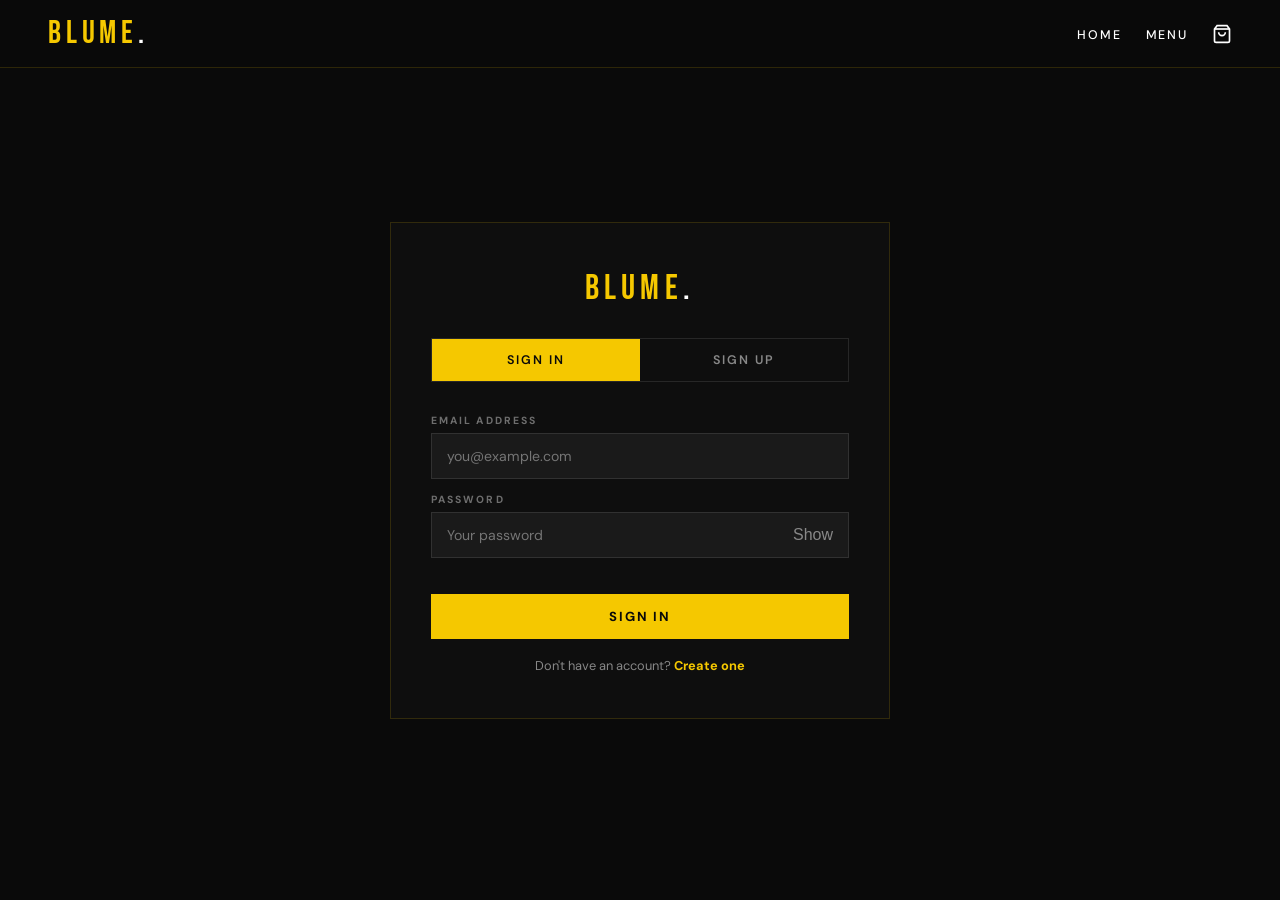
<file: auth.html>
<html lang="en">
<head>
<meta charset="UTF-8"/>
<meta name="viewport" content="width=device-width,initial-scale=1.0"/>
<title>Blume — Sign In / Sign Up</title>
<link href="https://fonts.googleapis.com/css2?family=Playfair+Display:ital,wght@0,700;0,900;1,700&family=Bebas+Neue&family=DM+Sans:wght@300;400;500;700&display=swap" rel="stylesheet"/>
<link rel="stylesheet" href="style.css">
</head>
<body class="auth-body">

<nav id="nav" class="scrolled">
  <a href="index.html" class="logo">BLUME<span>.</span></a>
  <ul class="nav-links">
    <li><a href="index.html">Home</a></li>
    <li><a href="index.html#menu">Menu</a></li>
    <li>
      <a href="order.html" class="nav-cart">
        <svg width="20" height="20" viewBox="0 0 24 24" fill="none" stroke="currentColor" stroke-width="2"><path d="M6 2L3 6v14a2 2 0 002 2h14a2 2 0 002-2V6l-3-4z"/><line x1="3" y1="6" x2="21" y2="6"/><path d="M16 10a4 4 0 01-8 0"/></svg>
        <span class="cart-badge" style="display:none">0</span>
      </a>
    </li>
  </ul>
  <div class="mob-right">
    <a href="order.html" class="mob-cart">
      <svg width="20" height="20" viewBox="0 0 24 24" fill="none" stroke="currentColor" stroke-width="2"><path d="M6 2L3 6v14a2 2 0 002 2h14a2 2 0 002-2V6l-3-4z"/><line x1="3" y1="6" x2="21" y2="6"/><path d="M16 10a4 4 0 01-8 0"/></svg>
      <span class="cart-badge" style="display:none">0</span>
    </a>
  </div>
</nav>

<main class="auth-page">
  <div class="auth-bg"></div>
  <div class="auth-card">
    <a href="index.html" class="logo" style="display:block;text-align:center;margin-bottom:28px;font-size:2.2rem">BLUME<span>.</span></a>

    <div class="auth-tabs">
      <button class="auth-tab active" id="tab-in" onclick="switchTab('in')">Sign In</button>
      <button class="auth-tab" id="tab-up" onclick="switchTab('up')">Sign Up</button>
    </div>

    <!-- SIGN IN -->
    <div id="form-in">
      <div class="auth-field">
        <label>Email Address</label>
        <input type="email" id="si-email" placeholder="you@example.com"/>
      </div>
      <div class="auth-field">
        <label>Password</label>
        <div class="pw-wrap">
          <input type="password" id="si-pw" placeholder="Your password"/>
          <button class="pw-toggle" onclick="togglePw('si-pw',this)">Show</button>
        </div>
      </div>
      <div class="auth-err" id="si-err"></div>
      <button class="btn-y auth-btn" id="si-btn" onclick="signIn()">Sign In</button>
      <p class="auth-switch">Don't have an account?
        <a href="#" onclick="switchTab('up');return false;">Create one</a>
      </p>
    </div>

    <!-- SIGN UP -->
    <div id="form-up" style="display:none">
      <div class="auth-row">
        <div class="auth-field">
          <label>First Name</label>
          <input type="text" id="su-fn" placeholder="John"/>
        </div>
        <div class="auth-field">
          <label>Last Name</label>
          <input type="text" id="su-ln" placeholder="Doe"/>
        </div>
      </div>
      <div class="auth-field">
        <label>Email Address</label>
        <input type="email" id="su-email" placeholder="you@example.com"/>
      </div>
      <div class="auth-field">
        <label>Phone Number</label>
        <input type="tel" id="su-phone" placeholder="+1 (000) 000-0000"/>
      </div>
      <div class="auth-field">
        <label>Delivery Address</label>
        <input type="text" id="su-addr" placeholder="42 Gourmet Ave, New York"/>
      </div>
      <div class="auth-field">
        <label>Password</label>
        <div class="pw-wrap">
          <input type="password" id="su-pw" placeholder="Min 6 characters"/>
          <button class="pw-toggle" onclick="togglePw('su-pw',this)">Show</button>
        </div>
      </div>
      <div class="auth-field">
        <label>Confirm Password</label>
        <div class="pw-wrap">
          <input type="password" id="su-pw2" placeholder="Repeat password"/>
          <button class="pw-toggle" onclick="togglePw('su-pw2',this)">Show</button>
        </div>
      </div>
      <div class="auth-err" id="su-err"></div>
      <button class="btn-y auth-btn" id="su-btn" onclick="signUp()">Create Account</button>
      <p class="auth-switch">Already have an account?
        <a href="#" onclick="switchTab('in');return false;">Sign in</a>
      </p>
    </div>
  </div>
</main>

<script src="data.js"></script>
<script>

// ✅ FIXED: Nayi deployed URL
const API_URL = "https://blume-backend--smuqaddas763.replit.app";

if (Auth.isLoggedIn()) window.location.href = 'Profile.html';

Cart.updateBadge();

function switchTab(tab) {
  document.getElementById('form-in').style.display = tab === 'in' ? 'block' : 'none';
  document.getElementById('form-up').style.display = tab === 'up' ? 'block' : 'none';
  document.getElementById('tab-in').classList.toggle('active', tab === 'in');
  document.getElementById('tab-up').classList.toggle('active', tab === 'up');
  clearErrors();
}

function clearErrors() {
  document.getElementById('si-err').textContent = '';
  document.getElementById('su-err').textContent = '';
}

function showErr(id, msg) {
  document.getElementById(id).textContent = msg;
}

function togglePw(inputId, btn) {
  const inp = document.getElementById(inputId);
  inp.type = inp.type === 'password' ? 'text' : 'password';
  btn.textContent = inp.type === 'password' ? 'Show' : 'Hide';
}

// ── SIGN IN ──
async function signIn() {
  const email = document.getElementById('si-email').value.trim();
  const pw    = document.getElementById('si-pw').value;
  clearErrors();
  if (!email || !pw) { showErr('si-err', 'Please enter email and password.'); return; }

  const btn = document.getElementById('si-btn');
  btn.textContent = 'Signing In...';
  btn.disabled    = true;

  try {
    const res  = await fetch(`${API_URL}/api/auth/login`, {
      method:  'POST',
      headers: { 'Content-Type': 'application/json' },
      body:    JSON.stringify({ email, password: pw })
    });
    const data = await res.json();

    if (!res.ok) {
      showErr('si-err', data.error || 'Incorrect email or password.');
      btn.textContent = 'Sign In';
      btn.disabled    = false;
      return;
    }

    // ✅ Token aur user dono save karo
    Auth.save(data.user, data.token);
    window.location.href = 'Profile.html';

  } catch (err) {
    showErr('si-err', 'Server se connect nahi ho saka.');
    btn.textContent = 'Sign In';
    btn.disabled    = false;
  }
}

// ── SIGN UP ──
async function signUp() {
  const fn    = document.getElementById('su-fn').value.trim();
  const ln    = document.getElementById('su-ln').value.trim();
  const email = document.getElementById('su-email').value.trim();
  const phone = document.getElementById('su-phone').value.trim();
  const addr  = document.getElementById('su-addr').value.trim();
  const pw    = document.getElementById('su-pw').value;
  const pw2   = document.getElementById('su-pw2').value;
  clearErrors();

  if (!fn || !ln || !email || !phone || !pw) { showErr('su-err', 'Please fill in all fields.'); return; }
  if (pw.length < 6)  { showErr('su-err', 'Password must be at least 6 characters.'); return; }
  if (pw !== pw2)     { showErr('su-err', 'Passwords do not match.'); return; }

  const btn = document.getElementById('su-btn');
  btn.textContent = 'Creating Account...';
  btn.disabled    = true;

  try {
    const res  = await fetch(`${API_URL}/api/auth/register`, {
      method:  'POST',
      headers: { 'Content-Type': 'application/json' },
      body:    JSON.stringify({ firstName: fn, lastName: ln, email, phone, address: addr, password: pw })
    });
    const data = await res.json();

    if (!res.ok) {
      showErr('su-err', data.error || 'Registration failed.');
      btn.textContent = 'Create Account';
      btn.disabled    = false;
      return;
    }

    // ✅ Token aur user dono save karo
    Auth.save(data.user, data.token);
    window.location.href = 'Profile.html';

  } catch (err) {
    showErr('su-err', 'Server se connect nahi ho saka.');
    btn.textContent = 'Create Account';
    btn.disabled    = false;
  }
}

document.addEventListener('keydown', e => {
  if (e.key !== 'Enter') return;
  const tabIn = document.getElementById('form-in').style.display !== 'none';
  if (tabIn) signIn(); else signUp();
});

</script>
</body>
</html>
</file>
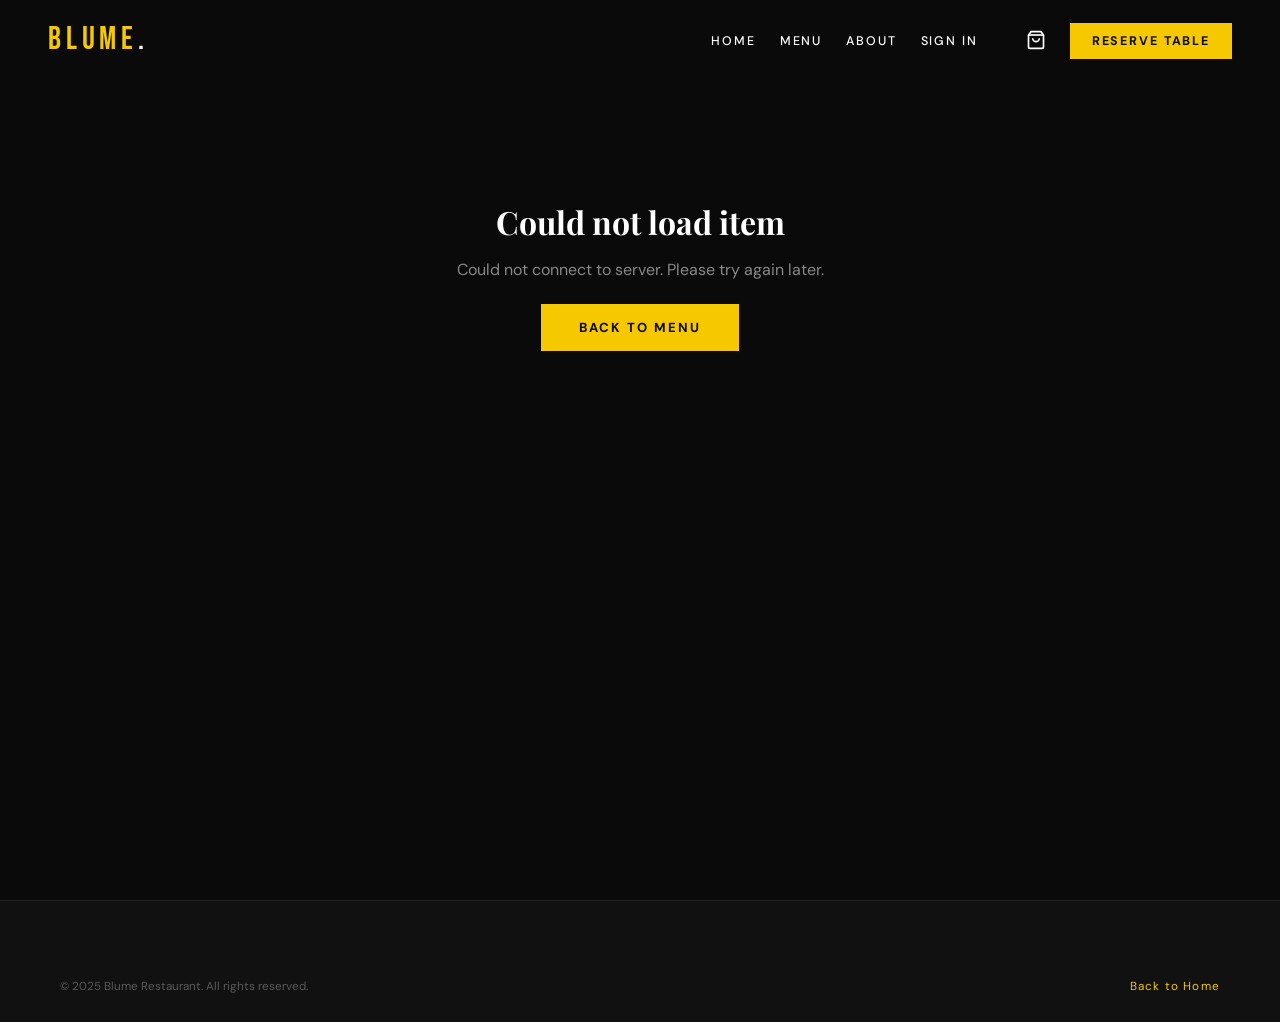
<file: Item.html>
<!DOCTYPE html>
<html lang="en">
<head>
<meta charset="UTF-8"/>
<meta name="viewport" content="width=device-width,initial-scale=1.0"/>
<title>Blume — Dish Detail</title>
<link href="https://fonts.googleapis.com/css2?family=Playfair+Display:ital,wght@0,700;0,900;1,700&family=Bebas+Neue&family=DM+Sans:wght@300;400;500;700&display=swap" rel="stylesheet"/>
<link rel="stylesheet" href="style.css">
</head>
<body>

<!-- NAV -->
<nav id="nav">
  <a href="index.html" class="logo">BLUME<span>.</span></a>
  <ul class="nav-links">
    <li><a href="index.html">Home</a></li>
    <li><a href="index.html#menu">Menu</a></li>
    <li><a href="index.html#about">About</a></li>
    <li><a href="auth.html" class="nav-auth-link">Sign In</a></li>
    <li>
      <div class="nav-user-menu" style="display:none">
        <a href="profile.html" class="nav-user-name">Guest</a>
        <span class="nav-sep">|</span>
        <a href="#" onclick="Auth.logout()">Logout</a>
      </div>
    </li>
    <li>
      <a href="order.html" class="nav-cart">
        <svg width="20" height="20" viewBox="0 0 24 24" fill="none" stroke="currentColor" stroke-width="2"><path d="M6 2L3 6v14a2 2 0 002 2h14a2 2 0 002-2V6l-3-4z"/><line x1="3" y1="6" x2="21" y2="6"/><path d="M16 10a4 4 0 01-8 0"/></svg>
        <span class="cart-badge" style="display:none">0</span>
      </a>
    </li>
    <li><a href="index.html#res" class="nav-cta">Reserve Table</a></li>
  </ul>
  <div class="mob-right">
    <a href="order.html" class="mob-cart">
      <svg width="20" height="20" viewBox="0 0 24 24" fill="none" stroke="currentColor" stroke-width="2"><path d="M6 2L3 6v14a2 2 0 002 2h14a2 2 0 002-2V6l-3-4z"/><line x1="3" y1="6" x2="21" y2="6"/><path d="M16 10a4 4 0 01-8 0"/></svg>
      <span class="cart-badge" style="display:none">0</span>
    </a>
    <button class="hamburger" id="hbg" aria-label="Menu"><span></span><span></span><span></span></button>
  </div>
</nav>

<div class="mob-menu" id="mobMenu">
  <ul>
    <li><a href="index.html" onclick="cMob()">Home</a></li>
    <li><a href="index.html#menu" onclick="cMob()">Menu</a></li>
    <li><a href="order.html" onclick="cMob()">My Order</a></li>
    <li id="mob-auth-link"><a href="auth.html" onclick="cMob()">Sign In</a></li>
    <li id="mob-profile-link" style="display:none"><a href="profile.html" onclick="cMob()">My Profile</a></li>
  </ul>
</div>

<!-- ITEM DETAIL -->
<main class="item-page" id="itemPage">
  <div class="item-loading">Loading...</div>
</main>

<!-- RELATED ITEMS -->
<section class="related-sec" id="relatedSec" style="display:none">
  <div class="related-inner">
    <div class="sec-hdr" style="text-align:left;margin-bottom:32px">
      <div class="slabel"><span>You May Also Like</span></div>
      <h2 style="font-family:'Playfair Display',serif;font-size:clamp(1.6rem,3vw,2.4rem);font-weight:900">More from Our <em>Kitchen</em></h2>
    </div>
    <div class="mgrid" id="relatedGrid"></div>
  </div>
</section>

<footer>
  <div class="fbot" style="border-top:none">
    <p>© 2025 Blume Restaurant. All rights reserved.</p>
    <a href="index.html" style="color:var(--y);font-size:.73rem;letter-spacing:.1em;text-decoration:none">Back to Home</a>
  </div>
</footer>

<div class="toast" id="toast">Added to order!</div>

<script src="data.js"></script>
<script>

const params = new URLSearchParams(window.location.search);
const itemId = params.get('id');
let currentItem = null;
let qty = 1;

async function loadItem() {
  try {
    const res  = await fetch(`${API_BASE}/api/menu/${itemId}`);
    const item = await res.json();

    if (!item || item.error) {
      document.getElementById('itemPage').innerHTML = `
        <div style="text-align:center;padding:120px 20px">
          <h2 style="font-family:'Playfair Display',serif;font-size:2rem;margin-bottom:16px">Dish Not Found</h2>
          <a href="index.html#menu" class="btn-y">Back to Menu</a>
        </div>`;
      return;
    }

    currentItem = item;
    document.title = `Blume — ${item.name}`;

    document.getElementById('itemPage').innerHTML = `
      <div class="item-hero">
        <div class="item-gallery">
          <img src="${item.img}" alt="${item.name}" class="item-main-img" id="mainImg"/>
          <div class="item-thumbs">
            ${item.gallery.map((g,i) => `
              <img src="${g}" alt="View ${i+1}"
                   class="item-thumb ${i===0?'active':''}"
                   onclick="switchImg(this,'${g}')"/>
            `).join('')}
          </div>
        </div>
        <div class="item-info">
          <a href="index.html#menu" class="item-back">Back to Menu</a>
          <div class="mcard-tag" style="margin-bottom:12px">${item.tag}</div>
          <h1 class="item-title">${item.name}</h1>
          <div class="item-meta">
            <span>Prep: ${item.prepTime}</span>
            <span>${item.calories} kcal</span>
            <span>${item.chef}</span>
          </div>
          <p class="item-desc">${item.longDesc}</p>

          <div class="item-section">
            <h4>Ingredients</h4>
            <div class="item-tags">
              ${item.ingredients.map(ing => `<span class="itag">${ing}</span>`).join('')}
            </div>
          </div>

          <div class="item-section">
            <h4>Allergens</h4>
            <div class="item-tags">
              ${item.allergens.length && item.allergens[0] !== 'None'
                ? item.allergens.map(a => `<span class="itag itag-warn">${a}</span>`).join('')
                : '<span class="itag itag-ok">No Major Allergens</span>'
              }
            </div>
          </div>

          <div class="item-section">
            <h4>Wine Pairing</h4>
            <p class="item-pairing">${item.pairing}</p>
          </div>

          <div class="item-order-row">
            <div class="item-price">$${item.price}</div>
            <div class="item-qty-ctrl">
              <button onclick="changeQty(-1)">−</button>
              <span id="qtyDisplay">1</span>
              <button onclick="changeQty(1)">+</button>
            </div>
            <button class="btn-y item-add-btn" onclick="addToCart()">Add to Order</button>
          </div>
        </div>
      </div>`;

    const relRes   = await fetch(`${API_BASE}/api/menu`);
    const allItems = await relRes.json();
    const related  = allItems.filter(m => m._id !== item._id).slice(0, 3);

    document.getElementById('relatedSec').style.display = 'block';
    document.getElementById('relatedGrid').innerHTML = related.map(m => `
      <div class="mcard" onclick="window.location='Item.html?id=${m._id}'" style="cursor:pointer">
        <img class="mcard-img" src="${m.img}" alt="${m.name}" loading="lazy"/>
        <div class="mcard-body">
          <div class="mcard-tag">${m.tag}</div>
          <h3>${m.name}</h3>
          <p>${m.desc}</p>
          <div class="mcard-foot">
            <div class="mprice">$${m.price}</div>
            <div class="morder">View Details</div>
          </div>
        </div>
      </div>`).join('');

  } catch (err) {
    console.error('Item load error:', err);
    document.getElementById('itemPage').innerHTML = `
      <div style="text-align:center;padding:120px 20px">
        <h2 style="font-family:'Playfair Display',serif;font-size:2rem;margin-bottom:16px">Could not load item</h2>
        <p style="color:#888;margin-bottom:24px">Could not connect to server. Please try again later.</p>
        <a href="index.html#menu" class="btn-y">Back to Menu</a>
      </div>`;
  }
}

function changeQty(d) {
  qty = Math.max(1, qty + d);
  document.getElementById('qtyDisplay').textContent = qty;
}

function addToCart() {
  if (!currentItem) return;
  Cart.add(currentItem._id, qty);
  showToast(`${currentItem.name} added to order!`);
}

function switchImg(el, src) {
  document.getElementById('mainImg').src = src;
  document.querySelectorAll('.item-thumb').forEach(t => t.classList.remove('active'));
  el.classList.add('active');
}

function showToast(msg) {
  const t = document.getElementById('toast');
  t.textContent = msg;
  t.classList.add('show');
  setTimeout(() => t.classList.remove('show'), 2800);
}

window.addEventListener('scroll', () =>
  document.getElementById('nav').classList.toggle('scrolled', scrollY > 60)
);

const hbg = document.getElementById('hbg');
const mob = document.getElementById('mobMenu');
hbg.addEventListener('click', () => {
  hbg.classList.toggle('open');
  mob.classList.toggle('open');
});
function cMob() {
  hbg.classList.remove('open');
  mob.classList.remove('open');
}

Auth.updateNav();
Cart.updateBadge();
loadItem();

const user = Auth.get();
if (user) {
  const al = document.getElementById('mob-auth-link');
  const pl = document.getElementById('mob-profile-link');
  if (al) al.style.display = 'none';
  if (pl) pl.style.display = '';
}
</script>
</body>
</html>
</file>
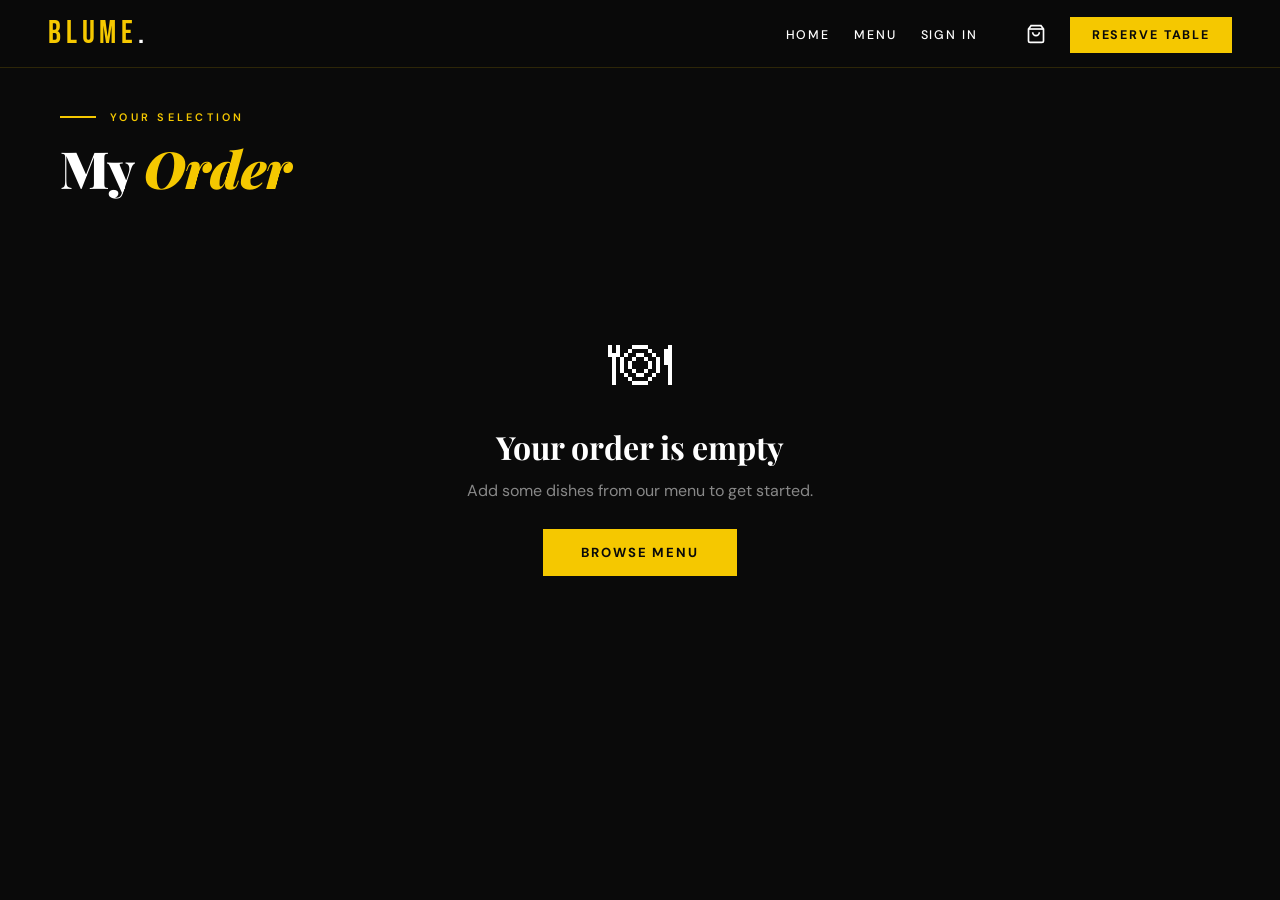
<file: order.html>
<html lang="en">
<head>
<meta charset="UTF-8"/>
<meta name="viewport" content="width=device-width,initial-scale=1.0"/>
<title>Blume — My Order</title>
<link href="https://fonts.googleapis.com/css2?family=Playfair+Display:ital,wght@0,700;0,900;1,700&family=Bebas+Neue&family=DM+Sans:wght@300;400;500;700&display=swap" rel="stylesheet"/>
<link rel="stylesheet" href="style.css">
<style>
#cartItems .cart-item { opacity: 0; animation: fadeUp .4s ease forwards; }
#cartItems .cart-item:nth-child(1){animation-delay:.05s}
#cartItems .cart-item:nth-child(2){animation-delay:.1s}
#cartItems .cart-item:nth-child(3){animation-delay:.15s}
#cartItems .cart-item:nth-child(4){animation-delay:.2s}
.cart-loading{text-align:center;padding:48px 20px;color:var(--g);font-size:.83rem;letter-spacing:.15em;text-transform:uppercase}
</style>
</head>
<body>

<nav id="nav" class="scrolled">
  <a href="index.html" class="logo">BLUME<span>.</span></a>
  <ul class="nav-links">
    <li><a href="index.html">Home</a></li>
    <li><a href="index.html#menu">Menu</a></li>
    <li><a href="auth.html" class="nav-auth-link">Sign In</a></li>
    <li>
      <div class="nav-user-menu" style="display:none">
        <a href="Profile.html" class="nav-user-name">Guest</a>
        <span class="nav-sep">|</span>
        <a href="#" onclick="Auth.logout()">Logout</a>
      </div>
    </li>
    <li>
      <a href="order.html" class="nav-cart">
        <svg width="20" height="20" viewBox="0 0 24 24" fill="none" stroke="currentColor" stroke-width="2"><path d="M6 2L3 6v14a2 2 0 002 2h14a2 2 0 002-2V6l-3-4z"/><line x1="3" y1="6" x2="21" y2="6"/><path d="M16 10a4 4 0 01-8 0"/></svg>
        <span class="cart-badge" style="display:none">0</span>
      </a>
    </li>
    <li><a href="index.html#res" class="nav-cta">Reserve Table</a></li>
  </ul>
  <div class="mob-right">
    <a href="order.html" class="mob-cart">
      <svg width="20" height="20" viewBox="0 0 24 24" fill="none" stroke="currentColor" stroke-width="2"><path d="M6 2L3 6v14a2 2 0 002 2h14a2 2 0 002-2V6l-3-4z"/><line x1="3" y1="6" x2="21" y2="6"/><path d="M16 10a4 4 0 01-8 0"/></svg>
      <span class="cart-badge" style="display:none">0</span>
    </a>
    <a href="index.html#res" class="mob-reserve-btn">Reserve</a>
    <button class="hamburger" id="hbg"><span></span><span></span><span></span></button>
  </div>
</nav>

<div class="mob-menu" id="mobMenu">
  <ul>
    <li><a href="index.html" onclick="cMob()">Home</a></li>
    <li><a href="index.html#menu" onclick="cMob()">Menu</a></li>
    <li><a href="index.html#res" onclick="cMob()">Reserve</a></li>
    <li id="mob-auth-link"><a href="auth.html" onclick="cMob()">Sign In</a></li>
    <li id="mob-profile-link" style="display:none"><a href="Profile.html" onclick="cMob()">My Profile</a></li>
  </ul>
</div>
<div class="mob-overlay" id="mobOverlay" onclick="cMob()"></div>

<main class="order-page">
  <div class="order-header">
    <div class="slabel"><span>Your Selection</span></div>
    <h1>My <em>Order</em></h1>
  </div>

  <div id="pageLoading" class="cart-loading">Loading your cart...</div>

  <div class="order-layout" id="orderLayout" style="display:none">
    <div class="order-left">
      <div id="cartItems"></div>
      <a href="index.html#menu" class="add-more-btn">+ Add More Items</a>
    </div>

    <div class="order-right">
      <div class="order-summary">
        <h3 class="summary-title">Order Summary</h3>
        <div class="summary-rows" id="summaryRows"></div>
        <div class="summary-divider"></div>
        <div class="summary-tax-row"><span>Tax (8%)</span><span id="taxAmt">$0.00</span></div>
        <div class="summary-total-row"><span>Total</span><span id="totalAmt">$0.00</span></div>
      </div>

      <div class="checkout-form" id="checkoutForm">
        <h3 class="summary-title">Delivery Details</h3>
        <div class="fg"><label>Full Name</label><input type="text" id="co-name" placeholder="John Doe"/></div>
        <div class="fg"><label>Phone</label><input type="tel" id="co-phone" placeholder="+92 300 0000000"/></div>
        <div class="fg"><label>Email</label><input type="email" id="co-email" placeholder="you@example.com"/></div>
        <div class="fg"><label>Delivery Address</label><input type="text" id="co-addr" placeholder="Street, City"/></div>
        <div class="fg"><label>City</label><input type="text" id="co-city" placeholder="Karachi"/></div>
        <div class="fg"><label>Order Type</label>
          <select id="co-type">
            <option value="delivery">Home Delivery</option>
            <option value="pickup">Restaurant Pickup</option>
            <option value="dine">Dine In</option>
          </select>
        </div>
        <div class="fg"><label>Special Instructions</label>
          <textarea id="co-notes" placeholder="Allergies, preferences, table number..."></textarea>
        </div>

        <h3 class="summary-title" style="margin-top:24px">Payment</h3>
        <div class="pay-options">
          <label class="pay-opt active-pay" id="pay-card-lbl">
            <input type="radio" name="pay" value="card" checked onchange="togglePay(this)"/>
            <span>💳 Credit / Debit Card</span>
          </label>
          <label class="pay-opt" id="pay-cash-lbl">
            <input type="radio" name="pay" value="cash" onchange="togglePay(this)"/>
            <span>💵 Cash on Delivery</span>
          </label>
        </div>

        <div id="cardFields">
          <div class="fg"><label>Card Number</label>
            <input type="text" placeholder="1234 5678 9012 3456" maxlength="19" oninput="fmtCard(this)"/>
          </div>
          <div class="frow">
            <div class="fg"><label>Expiry</label><input type="text" placeholder="MM/YY" maxlength="5"/></div>
            <div class="fg"><label>CVV</label><input type="text" placeholder="123" maxlength="3"/></div>
          </div>
        </div>

        <div id="cashMsg" style="display:none;background:rgba(245,200,0,.08);border:1px solid rgba(245,200,0,.2);padding:14px 16px;font-size:.83rem;color:var(--gl);line-height:1.6;margin-top:4px">
          💵 Cash on Delivery — aap delivery ke waqt payment karein ge.
        </div>

        <button class="btn-dk order-submit-btn" id="placeBtn" onclick="placeOrder()">Place Order</button>
      </div>
    </div>
  </div>

  <div class="empty-cart" id="emptyCart" style="display:none">
    <div class="empty-icon">🍽</div>
    <h2>Your order is empty</h2>
    <p>Add some dishes from our menu to get started.</p>
    <a href="index.html#menu" class="btn-y">Browse Menu</a>
  </div>

  <div class="order-success" id="orderSuccess" style="display:none">
    <div class="success-icon">✓</div>
    <h2>Order Placed!</h2>
    <p>Thank you! Your order has been received.<br>Estimated delivery: <strong>35–45 minutes</strong></p>
    <div class="success-id">Order #<span id="orderId"></span></div>
    <a href="index.html" class="btn-y" style="margin-top:28px">Back to Home</a>
  </div>
</main>

<script src="data.js"></script>
<script>

let menuCache = [];

async function loadMenuCache() {
  try {
    const res = await fetch(`${API_BASE}/api/menu`);
    if (!res.ok) throw new Error('Menu fetch failed');
    menuCache = await res.json();
  } catch (err) {
    console.log('Menu cache error:', err);
    menuCache = [];
  }
}

function renderCart() {
  const cart      = Cart.get();
  const cartEl    = document.getElementById('cartItems');
  const emptyEl   = document.getElementById('emptyCart');
  const layoutEl  = document.getElementById('orderLayout');
  const successEl = document.getElementById('orderSuccess');
  const loadingEl = document.getElementById('pageLoading');

  if (loadingEl) loadingEl.style.display = 'none';

  if (cart.length === 0) {
    layoutEl.style.display  = 'none';
    emptyEl.style.display   = 'flex';
    successEl.style.display = 'none';
    return;
  }

  layoutEl.style.display  = 'grid';
  emptyEl.style.display   = 'none';

  cartEl.innerHTML = cart.map(ci => {
    const m = menuCache.find(x => x._id === ci.id);
    if (!m) return `
      <div class="cart-item">
        <div class="cart-item-info" style="padding:16px 20px">
          <p style="color:var(--g);font-size:.82rem">Item not found (id: ${ci.id})</p>
        </div>
      </div>`;
    return `
    <div class="cart-item" id="ci-${ci.id}">
      <img src="${m.img}" alt="${m.name}" class="cart-item-img"
           onclick="window.location='Item.html?id=${m._id}'" style="cursor:pointer"/>
      <div class="cart-item-info">
        <div class="mcard-tag">${m.tag || ''}</div>
        <h3>${m.name}</h3>
        <p>${(m.desc || '').substring(0,80)}...</p>
        <div class="cart-item-foot">
          <div class="cart-qty">
            <button onclick="updateQty('${ci.id}',-1)">−</button>
            <span id="qty-${ci.id}">${ci.qty}</span>
            <button onclick="updateQty('${ci.id}',1)">+</button>
          </div>
          <div class="cart-item-price" id="price-${ci.id}">$${(m.price * ci.qty).toFixed(2)}</div>
          <button class="cart-remove" onclick="removeItem('${ci.id}')">✕</button>
        </div>
      </div>
    </div>`;
  }).join('');

  renderSummary(cart);
  Cart.updateBadge();
}

function renderSummary(cart) {
  const rows = cart.map(ci => {
    const m = menuCache.find(x => x._id === ci.id);
    if (!m) return '';
    return `<div class="summary-row">
      <span>${m.name} x ${ci.qty}</span>
      <span>$${(m.price * ci.qty).toFixed(2)}</span>
    </div>`;
  }).join('');

  document.getElementById('summaryRows').innerHTML = rows;

  const sub = cart.reduce((s, ci) => {
    const m = menuCache.find(x => x._id === ci.id);
    return s + (m ? m.price * ci.qty : 0);
  }, 0);

  const tax   = sub * 0.08;
  const total = sub + tax;
  document.getElementById('taxAmt').textContent   = '$' + tax.toFixed(2);
  document.getElementById('totalAmt').textContent = '$' + total.toFixed(2);
}

function updateQty(id, delta) {
  const cart = Cart.get();
  const ci   = cart.find(x => x.id === id);
  if (!ci) return;
  Cart.update(id, ci.qty + delta);
  renderCart();
}

function removeItem(id) {
  Cart.remove(id);
  renderCart();
}

function togglePay(radio) {
  const cardFields = document.getElementById('cardFields');
  const cashMsg    = document.getElementById('cashMsg');
  const cardLbl    = document.getElementById('pay-card-lbl');
  const cashLbl    = document.getElementById('pay-cash-lbl');

  cardLbl.classList.remove('active-pay');
  cashLbl.classList.remove('active-pay');

  if (radio.value === 'card') {
    cardFields.style.display = 'flex';
    cashMsg.style.display    = 'none';
    cardLbl.classList.add('active-pay');
  } else {
    cardFields.style.display = 'none';
    cashMsg.style.display    = 'block';
    cashLbl.classList.add('active-pay');
  }
}

function fmtCard(el) {
  let v = el.value.replace(/\D/g,'').substring(0,16);
  el.value = v.replace(/(.{4})/g,'$1 ').trim();
}

async function placeOrder() {
  const name  = document.getElementById('co-name').value.trim();
  const phone = document.getElementById('co-phone').value.trim();
  const email = document.getElementById('co-email').value.trim();
  const addr  = document.getElementById('co-addr').value.trim();
  const city  = document.getElementById('co-city').value.trim();
  const type  = document.getElementById('co-type').value;
  const notes = document.getElementById('co-notes').value;
  const pay   = document.querySelector('input[name="pay"]:checked').value;

  if (!name || !phone || !email || !addr) {
    alert('Please fill in all delivery details.');
    return;
  }
  if (Cart.count() === 0) {
    alert('Your cart is empty!');
    return;
  }

  const btn = document.getElementById('placeBtn');
  btn.textContent = 'Placing Order...';
  btn.disabled    = true;

  try {
    const cartItems = Cart.get();

    const itemsWithNames = cartItems.map(ci => {
      const m = menuCache.find(x => x._id === ci.id);
      return { id: ci.id, qty: ci.qty, name: m ? m.name : ci.id, price: m ? m.price : 0 };
    });

    const sub   = cartItems.reduce((s,ci) => { const m = menuCache.find(x=>x._id===ci.id); return s+(m?m.price*ci.qty:0);},0);
    const total = (sub * 1.08).toFixed(2);

    const res = await fetch(`${API_BASE}/api/orders`, {
      method:  'POST',
      headers: {
        'Content-Type': 'application/json',
        ...(Auth.getToken() && { 'Authorization': 'Bearer ' + Auth.getToken() })
      },
      body: JSON.stringify({
        customerName:  name,
        phone, email,
        address:       addr,
        city, orderType: type, notes,
        paymentMethod: pay,
        items:         itemsWithNames,
        total
      })
    });

    const data = await res.json();

    if (!res.ok) {
      alert('Order failed: ' + (data.error || 'Unknown error'));
      btn.textContent = 'Place Order';
      btn.disabled    = false;
      return;
    }

    document.getElementById('orderId').textContent = data.orderNumber || '';
    document.getElementById('orderLayout').style.display  = 'none';
    document.getElementById('orderSuccess').style.display = 'flex';
    Cart.clear();
    Cart.updateBadge();
    window.scrollTo({ top: 0, behavior: 'smooth' });

  } catch (err) {
    console.error('Order error:', err);
    alert('Could not connect to server. Please try again.');
    btn.textContent = 'Place Order';
    btn.disabled    = false;
  }
}

window.addEventListener('DOMContentLoaded', async () => {
  Auth.updateNav();
  Cart.updateBadge();

  await loadMenuCache();
  renderCart();

  const user = Auth.get();
  if (user) {
    const nm = document.getElementById('co-name');
    const ph = document.getElementById('co-phone');
    const em = document.getElementById('co-email');
    const ad = document.getElementById('co-addr');
    if (nm) nm.value = ((user.firstName||'')+' '+(user.lastName||'')).trim();
    if (ph) ph.value = user.phone   || '';
    if (em) em.value = user.email   || '';
    if (ad) ad.value = user.address || '';

    const al = document.getElementById('mob-auth-link');
    const pl = document.getElementById('mob-profile-link');
    if (al) al.style.display = 'none';
    if (pl) pl.style.display = '';
  }
});

window.addEventListener('scroll', () =>
  document.getElementById('nav').classList.toggle('scrolled', scrollY > 60)
);

const hbg     = document.getElementById('hbg');
const mob     = document.getElementById('mobMenu');
const overlay = document.getElementById('mobOverlay');

hbg.addEventListener('click', () => {
  hbg.classList.toggle('open');
  mob.classList.toggle('open');
  overlay.classList.toggle('open');
});

function cMob() {
  hbg.classList.remove('open');
  mob.classList.remove('open');
  overlay.classList.remove('open');
}
</script>
</body>
</html>
</file>
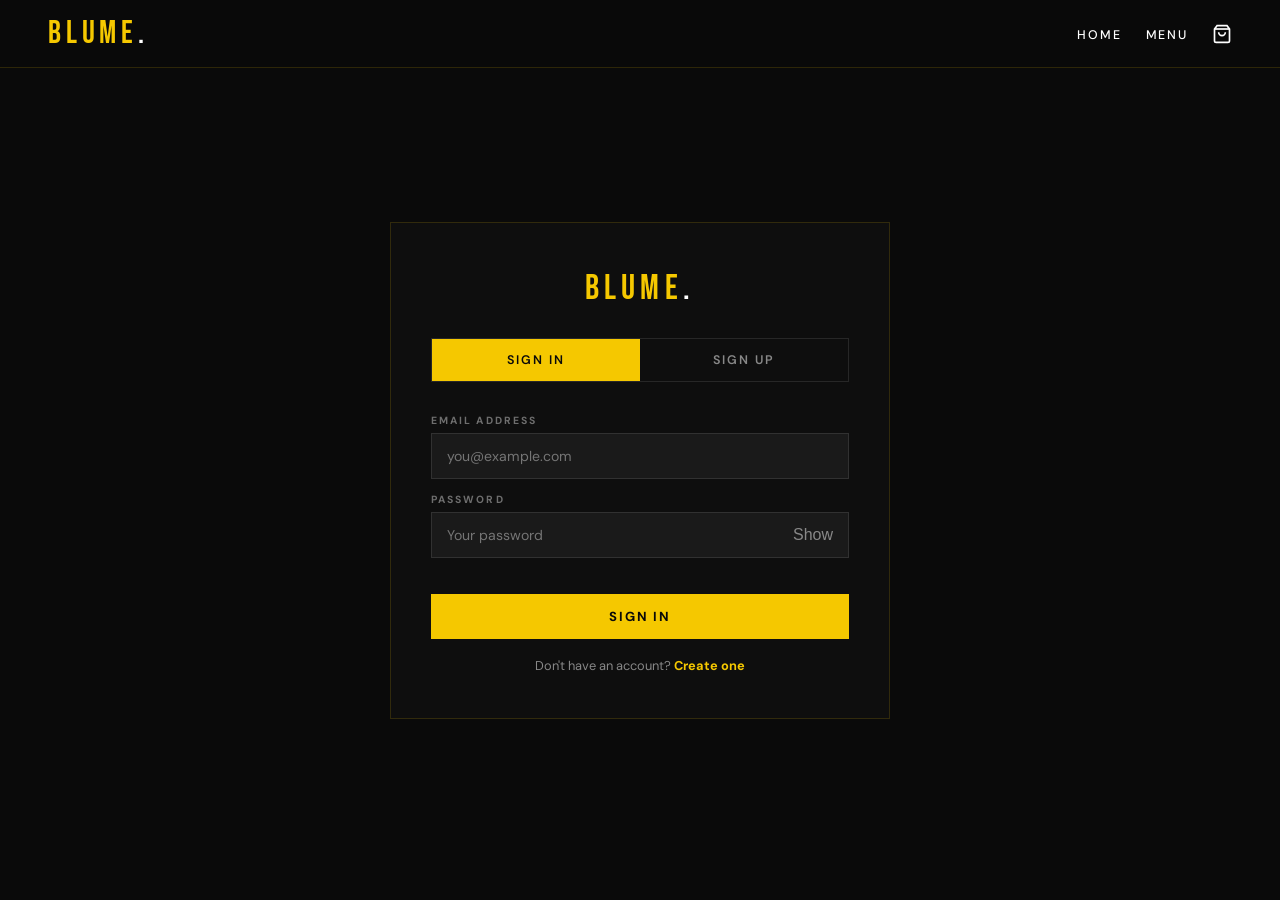
<file: Profile.html>
<!DOCTYPE html>
<html lang="en">
<head>
<meta charset="UTF-8"/>
<meta name="viewport" content="width=device-width,initial-scale=1.0"/>
<title>Blume — My Profile</title>
<link href="https://fonts.googleapis.com/css2?family=Playfair+Display:ital,wght@0,700;0,900;1,700&family=Bebas+Neue&family=DM+Sans:wght@300;400;500;700&display=swap" rel="stylesheet"/>
<link rel="stylesheet" href="style.css">
<style>
.order-card{background:var(--bs);padding:20px 24px;margin-bottom:10px;border-left:3px solid transparent;transition:border-color .3s}
.order-card:hover{border-color:var(--y)}
.order-card-top{display:flex;justify-content:space-between;align-items:flex-start;flex-wrap:wrap;gap:10px;margin-bottom:12px}
.order-num{font-family:'Bebas Neue',sans-serif;font-size:1.3rem;color:var(--y);letter-spacing:.1em}
.order-status{font-size:.68rem;font-weight:700;letter-spacing:.12em;text-transform:uppercase;padding:5px 12px;border-radius:2px}
.status-pending{background:rgba(245,200,0,.15);color:var(--y)}
.status-confirmed{background:rgba(80,180,80,.15);color:#5db85d}
.status-delivered{background:rgba(80,180,80,.2);color:#4caf50}
.status-cancelled{background:rgba(255,80,80,.15);color:#ff5555}
.order-card-items{font-size:.83rem;color:var(--gl);margin-bottom:10px;line-height:1.7}
.order-card-foot{display:flex;justify-content:space-between;align-items:center;flex-wrap:wrap;gap:8px;padding-top:10px;border-top:1px solid rgba(255,255,255,.06)}
.order-date{font-size:.72rem;color:var(--g)}
.order-total{font-family:'Bebas Neue',sans-serif;font-size:1.4rem;color:var(--y)}
.orders-loading{text-align:center;padding:40px;color:var(--g);font-size:.83rem;letter-spacing:.15em;text-transform:uppercase}
.orders-empty{text-align:center;padding:48px 20px;color:var(--g);line-height:1.8}
</style>
</head>
<body>
<nav id="nav" class="scrolled">
  <a href="index.html" class="logo">BLUME<span>.</span></a>
  <ul class="nav-links">
    <li><a href="index.html">Home</a></li>
    <li><a href="index.html#menu">Menu</a></li>
    <li><div class="nav-user-menu" style="display:flex"><a href="profile.html" class="nav-user-name">Guest</a><span class="nav-sep">|</span><a href="#" onclick="Auth.logout()">Logout</a></div></li>
    <li><a href="order.html" class="nav-cart"><svg width="20" height="20" viewBox="0 0 24 24" fill="none" stroke="currentColor" stroke-width="2"><path d="M6 2L3 6v14a2 2 0 002 2h14a2 2 0 002-2V6l-3-4z"/><line x1="3" y1="6" x2="21" y2="6"/><path d="M16 10a4 4 0 01-8 0"/></svg><span class="cart-badge" style="display:none">0</span></a></li>
  </ul>
  <div class="mob-right">
    <a href="order.html" class="mob-cart"><svg width="20" height="20" viewBox="0 0 24 24" fill="none" stroke="currentColor" stroke-width="2"><path d="M6 2L3 6v14a2 2 0 002 2h14a2 2 0 002-2V6l-3-4z"/><line x1="3" y1="6" x2="21" y2="6"/><path d="M16 10a4 4 0 01-8 0"/></svg><span class="cart-badge" style="display:none">0</span></a>
    <button class="hamburger" id="hbg"><span></span><span></span><span></span></button>
  </div>
</nav>

<div class="mob-menu" id="mobMenu">
  <ul>
    <li><a href="index.html" onclick="cMob()">Home</a></li>
    <li><a href="index.html#menu" onclick="cMob()">Menu</a></li>
    <li><a href="order.html" onclick="cMob()">My Order</a></li>
    <li><a href="#" onclick="Auth.logout()">Logout</a></li>
  </ul>
</div>
<div class="mob-overlay" id="mobOverlay" onclick="cMob()"></div>

<main class="profile-page">
  <div class="profile-header">
    <div class="profile-avatar" id="profileAvatar">J</div>
    <div class="profile-header-info">
      <h1 id="profileName">John Doe</h1>
      <p id="profileEmail"></p>
      <p id="profileJoined"></p>
    </div>
    <button class="btn-o profile-logout-btn" onclick="Auth.logout()">Logout</button>
  </div>

  <div class="profile-tabs">
    <button class="ptab active" onclick="switchPTab('details',this)">My Details</button>
    <button class="ptab" onclick="switchPTab('orders',this)">My Orders</button>
    <button class="ptab" onclick="switchPTab('password',this)">Change Password</button>
    <button class="ptab" onclick="switchPTab('fav',this)">Favourites</button>
  </div>

  <!-- MY DETAILS -->
  <div class="ptab-content" id="ptab-details">
    <div class="profile-form">
      <div class="auth-row">
        <div class="auth-field"><label>First Name</label><input type="text" id="p-fn"/></div>
        <div class="auth-field"><label>Last Name</label><input type="text" id="p-ln"/></div>
      </div>
      <div class="auth-field"><label>Email Address</label><input type="email" id="p-email"/></div>
      <div class="auth-field"><label>Phone Number</label><input type="tel" id="p-phone"/></div>
      <div class="auth-field"><label>Delivery Address</label><input type="text" id="p-addr"/></div>
      <div class="auth-err" id="p-err"></div>
      <div class="auth-success" id="p-ok" style="display:none">Details updated successfully!</div>
      <button class="btn-y auth-btn" id="p-btn" onclick="saveDetails()">Save Changes</button>
    </div>
  </div>

  <!-- MY ORDERS -->
  <div class="ptab-content" id="ptab-orders" style="display:none">
    <div id="ordersContainer">
      <div class="orders-loading">Loading your orders...</div>
    </div>
  </div>

  <!-- CHANGE PASSWORD -->
  <div class="ptab-content" id="ptab-password" style="display:none">
    <div class="profile-form">
      <div class="auth-field">
        <label>Current Password</label>
        <div class="pw-wrap">
          <input type="password" id="cp-old" placeholder="Current password"/>
          <button class="pw-toggle" onclick="togglePw('cp-old',this)">Show</button>
        </div>
      </div>
      <div class="auth-field">
        <label>New Password</label>
        <div class="pw-wrap">
          <input type="password" id="cp-new" placeholder="Min 6 characters"/>
          <button class="pw-toggle" onclick="togglePw('cp-new',this)">Show</button>
        </div>
      </div>
      <div class="auth-field">
        <label>Confirm New Password</label>
        <div class="pw-wrap">
          <input type="password" id="cp-new2" placeholder="Repeat new password"/>
          <button class="pw-toggle" onclick="togglePw('cp-new2',this)">Show</button>
        </div>
      </div>
      <div class="auth-err" id="cp-err"></div>
      <div class="auth-success" id="cp-ok" style="display:none">Password changed successfully!</div>
      <button class="btn-y auth-btn" id="cp-btn" onclick="changePassword()">Change Password</button>
    </div>
  </div>

  <!-- FAVOURITES -->
  <div class="ptab-content" id="ptab-fav" style="display:none">
    <div class="fav-empty">
      <p>Your favourite dishes will appear here.</p>
      <a href="index.html#menu" class="btn-y" style="margin-top:20px;display:inline-block">Explore Menu</a>
    </div>
  </div>
</main>

<div class="toast" id="toast"></div>
<script src="data.js"></script>
<script>

if (!Auth.isLoggedIn()) window.location.href = 'auth.html';

Cart.updateBadge();
const user = Auth.get();

document.getElementById('profileAvatar').textContent = (user.firstName || 'G')[0].toUpperCase();
document.getElementById('profileName').textContent   = (user.firstName || '') + ' ' + (user.lastName || '');
document.getElementById('profileEmail').textContent  = user.email || '';
document.getElementById('profileEmail').style.cssText = 'color:var(--g);font-size:.88rem';

if (user.createdAt || user.joined) {
  const d = new Date(user.createdAt || user.joined);
  const j = document.getElementById('profileJoined');
  j.textContent   = 'Member since ' + d.toLocaleDateString('en-US', { year:'numeric', month:'long' });
  j.style.cssText = 'color:var(--y);font-size:.75rem;letter-spacing:.1em;text-transform:uppercase;margin-top:4px';
}

document.querySelectorAll('.nav-user-name').forEach(el => el.textContent = user.firstName || 'Guest');

document.getElementById('p-fn').value    = user.firstName || '';
document.getElementById('p-ln').value    = user.lastName  || '';
document.getElementById('p-email').value = user.email     || '';
document.getElementById('p-phone').value = user.phone     || '';
document.getElementById('p-addr').value  = user.address   || '';

// ═══ TAB SWITCH ═══
let ordersLoaded = false;
function switchPTab(tab, btn) {
  document.querySelectorAll('.ptab-content').forEach(el => el.style.display = 'none');
  document.querySelectorAll('.ptab').forEach(el => el.classList.remove('active'));
  document.getElementById('ptab-' + tab).style.display = 'block';
  btn.classList.add('active');
  // Orders tab open hone pe load karo
  if (tab === 'orders' && !ordersLoaded) {
    loadMyOrders();
    ordersLoaded = true;
  }
}

// ═══ LOAD MY ORDERS ═══
async function loadMyOrders() {
  const container = document.getElementById('ordersContainer');
  container.innerHTML = '<div class="orders-loading">Loading your orders...</div>';

  try {
    const res = await fetch(`${API_BASE}/api/orders/my`, {
      headers: {
        'Authorization': 'Bearer ' + Auth.getToken()
      }
    });

    const orders = await res.json();

    if (!res.ok || !Array.isArray(orders) || orders.length === 0) {
      container.innerHTML = `
        <div class="orders-empty">
          <p style="font-size:2.5rem;margin-bottom:16px">🍽</p>
          <p>Aap ne abhi koi order nahi kiya.</p>
          <a href="index.html#menu" class="btn-y" style="margin-top:20px;display:inline-block">Order Now</a>
        </div>`;
      return;
    }

    container.innerHTML = orders.map(o => {
      const date = new Date(o.createdAt).toLocaleDateString('en-US', {
        year:'numeric', month:'short', day:'numeric'
      });

      const itemsList = Array.isArray(o.items)
        ? o.items.map(i => `${i.name || i.id} x${i.qty}`).join(', ')
        : 'Items unavailable';

      const statusClass = {
        pending:   'status-pending',
        confirmed: 'status-confirmed',
        delivered: 'status-delivered',
        cancelled: 'status-cancelled'
      }[o.status] || 'status-pending';

      const total = o.total ? '$' + Number(o.total).toFixed(2) : '';

      return `
      <div class="order-card">
        <div class="order-card-top">
          <div>
            <div class="order-num">Order #${o.orderNumber || o._id?.slice(-6)?.toUpperCase() || 'N/A'}</div>
            <div class="order-date">${date}</div>
          </div>
          <span class="order-status ${statusClass}">${o.status || 'Pending'}</span>
        </div>
        <div class="order-card-items">${itemsList}</div>
        <div class="order-card-foot">
          <span class="order-date">${o.orderType || 'Delivery'} • ${o.paymentMethod || 'Card'}</span>
          ${total ? `<span class="order-total">${total}</span>` : ''}
        </div>
      </div>`;
    }).join('');

  } catch (err) {
    console.error('Orders load error:', err);
    container.innerHTML = `
      <div class="orders-empty">
        <p>Orders load nahi ho sake. Dobara try karo.</p>
        <button class="btn-y" style="margin-top:16px" onclick="loadMyOrders()">Retry</button>
      </div>`;
  }
}

// ═══ SAVE DETAILS ═══
async function saveDetails() {
  const fn    = document.getElementById('p-fn').value.trim();
  const ln    = document.getElementById('p-ln').value.trim();
  const email = document.getElementById('p-email').value.trim();
  const phone = document.getElementById('p-phone').value.trim();
  const addr  = document.getElementById('p-addr').value.trim();

  const errEl = document.getElementById('p-err');
  const okEl  = document.getElementById('p-ok');
  errEl.textContent  = '';
  okEl.style.display = 'none';

  if (!fn || !ln || !email) { errEl.textContent = 'Name and email are required.'; return; }

  const btn = document.getElementById('p-btn');
  btn.textContent = 'Saving...';
  btn.disabled    = true;

  try {
    const res = await fetch(`${API_BASE}/api/auth/update`, {
      method:  'PUT',
      headers: { 'Content-Type': 'application/json', 'Authorization': 'Bearer ' + Auth.getToken() },
      body: JSON.stringify({ firstName: fn, lastName: ln, email, phone, address: addr })
    });
    const data = await res.json();
    if (!res.ok) { errEl.textContent = data.error || 'Could not update.'; btn.textContent = 'Save Changes'; btn.disabled = false; return; }
    Auth.save(data, Auth.getToken());
    document.getElementById('profileName').textContent = fn + ' ' + ln;
    document.getElementById('profileAvatar').textContent = fn[0].toUpperCase();
    document.querySelectorAll('.nav-user-name').forEach(el => el.textContent = fn);
    okEl.style.display = 'block';
    btn.textContent    = 'Save Changes';
    btn.disabled       = false;
  } catch (err) {
    errEl.textContent = 'Could not connect to server.';
    btn.textContent   = 'Save Changes';
    btn.disabled      = false;
  }
}

// ═══ CHANGE PASSWORD ═══
async function changePassword() {
  const oldPw  = document.getElementById('cp-old').value;
  const newPw  = document.getElementById('cp-new').value;
  const newPw2 = document.getElementById('cp-new2').value;
  const errEl  = document.getElementById('cp-err');
  const okEl   = document.getElementById('cp-ok');
  errEl.textContent  = '';
  okEl.style.display = 'none';
  if (!oldPw || !newPw || !newPw2)    { errEl.textContent = 'Please fill in all fields.'; return; }
  if (newPw.length < 6)               { errEl.textContent = 'New password must be at least 6 characters.'; return; }
  if (newPw !== newPw2)               { errEl.textContent = 'New passwords do not match.'; return; }
  const btn = document.getElementById('cp-btn');
  btn.textContent = 'Changing...';
  btn.disabled    = true;
  try {
    const res = await fetch(`${API_BASE}/api/auth/password`, {
      method:  'PUT',
      headers: { 'Content-Type': 'application/json', 'Authorization': 'Bearer ' + Auth.getToken() },
      body: JSON.stringify({ currentPassword: oldPw, newPassword: newPw })
    });
    const data = await res.json();
    if (!res.ok) { errEl.textContent = data.error || 'Could not change password.'; btn.textContent = 'Change Password'; btn.disabled = false; return; }
    okEl.style.display = 'block';
    btn.textContent    = 'Change Password';
    btn.disabled       = false;
    document.getElementById('cp-old').value  = '';
    document.getElementById('cp-new').value  = '';
    document.getElementById('cp-new2').value = '';
  } catch (err) {
    errEl.textContent = 'Could not connect to server.';
    btn.textContent   = 'Change Password';
    btn.disabled      = false;
  }
}

function togglePw(id, btn) {
  const el = document.getElementById(id);
  el.type  = el.type === 'password' ? 'text' : 'password';
  btn.textContent = el.type === 'password' ? 'Show' : 'Hide';
}

window.addEventListener('scroll', () =>
  document.getElementById('nav').classList.toggle('scrolled', scrollY > 60)
);
const hbg = document.getElementById('hbg');
const mob = document.getElementById('mobMenu');
const overlay = document.getElementById('mobOverlay');
hbg.addEventListener('click', () => {
  hbg.classList.toggle('open');
  mob.classList.toggle('open');
  overlay.classList.toggle('open');
});
function cMob() {
  hbg.classList.remove('open');
  mob.classList.remove('open');
  overlay.classList.remove('open');
}
</script>
</body>
</html>
</file>
<file: style.css>
*,*::before,*::after{margin:0;padding:0;box-sizing:border-box}
:root{--y:#F5C800;--yd:#D4A900;--b:#0A0A0A;--bs:#111;--w:#fff;--wo:#F5F5F0;--g:#888;--gl:#ccc}
html{scroll-behavior:smooth;width:100%;overflow-x:hidden;overflow-y:auto;-webkit-overflow-scrolling:touch}
body{font-family:'DM Sans',sans-serif;background:var(--b);color:var(--w);overflow-x:hidden;overflow-y:auto;width:100%;-webkit-overflow-scrolling:touch}

/* ═══════════ NAV ═══════════ */
nav{position:fixed;top:0;left:0;right:0;z-index:100;padding:20px 48px;display:flex;align-items:center;justify-content:space-between;transition:all .4s}
nav.scrolled{background:rgba(10,10,10,.97);padding:14px 48px;border-bottom:1px solid rgba(245,200,0,.15);backdrop-filter:blur(12px)}
.logo{font-family:'Bebas Neue',sans-serif;font-size:2rem;letter-spacing:.15em;color:var(--y);text-decoration:none}
.logo span{color:var(--w)}
.nav-links{display:flex;gap:24px;list-style:none;align-items:center}
.nav-links a{text-decoration:none;color:var(--w);font-size:.78rem;letter-spacing:.15em;text-transform:uppercase;font-weight:500;transition:color .3s;position:relative}
.nav-links a::after{content:'';position:absolute;bottom:-4px;left:0;width:0;height:1px;background:var(--y);transition:width .3s}
.nav-links a:hover{color:var(--y)}
.nav-links a:hover::after{width:100%}
.nav-cta{background:var(--y)!important;color:var(--b)!important;padding:10px 22px;font-weight:700!important}
.nav-cta::after{display:none!important}
.nav-cta:hover{background:var(--yd)!important;color:var(--b)!important}

/* Nav cart icon */
.nav-cart{position:relative;display:flex!important;align-items:center;color:var(--w)!important;text-decoration:none!important}
.nav-cart::after{display:none!important}
.nav-cart:hover{color:var(--y)!important}
.mob-cart{position:relative;display:flex;align-items:center;color:var(--w);text-decoration:none}
.mob-cart:hover{color:var(--y)}
.cart-badge{position:absolute;top:-8px;right:-8px;background:var(--y);color:var(--b);border-radius:50%;width:18px;height:18px;font-size:.6rem;font-weight:700;display:flex;align-items:center;justify-content:center;line-height:1}

/* Nav auth/user */
.nav-user-menu{display:flex;align-items:center;gap:8px}
.nav-user-menu a{font-size:.75rem;letter-spacing:.1em;text-transform:uppercase;color:var(--gl);text-decoration:none;transition:color .3s}
.nav-user-menu a:hover{color:var(--y)}
.nav-sep{color:var(--g);font-size:.7rem}

/* Mobile nav */
.mob-right{display:none;align-items:center;gap:12px}
.mob-reserve-btn{background:var(--y);color:var(--b);padding:9px 16px;font-family:'DM Sans',sans-serif;font-size:.72rem;font-weight:700;letter-spacing:.12em;text-transform:uppercase;text-decoration:none;border:none;white-space:nowrap;display:inline-block;transition:background .3s}
.mob-reserve-btn:hover{background:var(--yd)}
.hamburger{display:none;flex-direction:column;gap:5px;background:none;border:none;cursor:pointer;padding:4px}
.hamburger span{width:26px;height:2px;background:var(--w);display:block;transition:all .3s}
.hamburger.open span:nth-child(1){transform:rotate(45deg) translate(5px,5px)}
.hamburger.open span:nth-child(2){opacity:0}
.hamburger.open span:nth-child(3){transform:rotate(-45deg) translate(5px,-5px)}
.mob-menu{position:fixed;top:0;right:-100%;width:260px;height:100dvh;background:var(--bs);border-left:1px solid rgba(245,200,0,.2);z-index:99;padding:90px 36px;transition:right .4s cubic-bezier(.77,0,.175,1);overflow-y:auto;overscroll-behavior:contain}
.mob-menu.open{right:0}
.mob-menu ul{list-style:none;display:flex;flex-direction:column;gap:28px}
.mob-menu a{text-decoration:none;color:var(--w);font-family:'Bebas Neue',sans-serif;font-size:2rem;letter-spacing:.1em;transition:color .3s}
.mob-menu a:hover{color:var(--y)}

/* ✅ FIX: menu open hone par body scroll band */
body.menu-open{overflow:hidden;height:100dvh}

/* ═══════════ HERO ═══════════ */
.hero{height:100vh;min-height:650px;position:relative;display:flex;align-items:center;overflow:hidden}
.hero-bg{position:absolute;inset:0;background:url('https://images.unsplash.com/photo-1414235077428-338989a2e8c0?w=1800&q=80') center/cover no-repeat;filter:brightness(.28);animation:hzoom 14s ease-in-out infinite alternate}
@keyframes hzoom{from{transform:scale(1.04)}to{transform:scale(1.1)}}
.hero-grid{position:absolute;inset:0;background-image:linear-gradient(rgba(245,200,0,.03) 1px,transparent 1px),linear-gradient(90deg,rgba(245,200,0,.03) 1px,transparent 1px);background-size:60px 60px}
.hero-content{position:relative;z-index:2;padding:0 60px;max-width:860px}
.hero-tag{display:inline-block;border:1px solid var(--y);color:var(--y);font-size:.68rem;letter-spacing:.3em;text-transform:uppercase;padding:8px 18px;margin-bottom:28px;animation:fadeUp .8s ease both}
.hero h1{font-family:'Playfair Display',serif;font-size:clamp(3.2rem,8.5vw,7.5rem);font-weight:900;line-height:.92;margin-bottom:28px;animation:fadeUp .8s .15s ease both}
.hero h1 em{color:var(--y);font-style:italic}
.hero p{font-size:clamp(.95rem,1.4vw,1.15rem);color:var(--gl);max-width:460px;line-height:1.75;margin-bottom:44px;animation:fadeUp .8s .3s ease both;font-weight:300}
.hero-btns{display:flex;gap:18px;flex-wrap:wrap;animation:fadeUp .8s .45s ease both}
.btn-y{background:var(--y);color:var(--b);padding:15px 38px;font-weight:700;font-size:.82rem;letter-spacing:.15em;text-transform:uppercase;text-decoration:none;display:inline-block;transition:all .3s;border:none;cursor:pointer;font-family:'DM Sans',sans-serif}
.btn-y:hover{background:var(--yd);transform:translateY(-2px)}
.btn-o{border:1px solid rgba(255,255,255,.3);color:var(--w);padding:15px 38px;font-size:.82rem;letter-spacing:.15em;text-transform:uppercase;text-decoration:none;display:inline-block;transition:all .3s}
.btn-o:hover{border-color:var(--y);color:var(--y)}
.hero-scroll{position:absolute;bottom:36px;left:60px;display:flex;align-items:center;gap:14px;color:var(--g);font-size:.68rem;letter-spacing:.2em;text-transform:uppercase;animation:fadeUp 1s .6s ease both}
.sline{width:55px;height:1px;background:var(--y);position:relative;overflow:hidden}
.sline::after{content:'';position:absolute;top:0;left:-100%;width:100%;height:100%;background:var(--w);animation:sl 1.6s 1s infinite}
@keyframes sl{to{left:100%}}
@keyframes fadeUp{from{opacity:0;transform:translateY(28px)}to{opacity:1;transform:translateY(0)}}

/* ═══════════ MARQUEE ═══════════ */
.marquee{background:var(--y);padding:16px 0;overflow:hidden}
.mtrack{display:flex;gap:50px;white-space:nowrap;animation:mq 22s linear infinite}
.mtrack span{font-family:'Bebas Neue',sans-serif;font-size:.95rem;letter-spacing:.2em;color:var(--b);text-transform:uppercase;flex-shrink:0}
.mdot{font-size:.4rem!important;vertical-align:middle;margin:0 8px}
@keyframes mq{from{transform:translateX(0)}to{transform:translateX(-50%)}}

/* ═══════════ ABOUT ═══════════ */
.about{padding:clamp(60px,10vw,120px) 60px;display:grid;grid-template-columns:1fr 1fr;gap:80px;align-items:center;background:var(--b)}
.about-imgs{position:relative;height:580px}
.aimg1{position:absolute;top:0;left:0;width:72%;height:78%;object-fit:cover;border:4px solid var(--y);display:block}
.aimg2{position:absolute;bottom:0;right:0;width:58%;height:53%;object-fit:cover;border:4px solid rgba(255,255,255,.1);display:block}
.abadge{position:absolute;top:50%;left:58%;transform:translate(-50%,-50%);background:var(--y);width:110px;height:110px;display:flex;flex-direction:column;align-items:center;justify-content:center;z-index:2}
.abadge strong{font-family:'Bebas Neue',sans-serif;font-size:2.2rem;color:var(--b);line-height:1}
.abadge span{font-size:.6rem;font-weight:700;color:var(--b);letter-spacing:.08em;text-transform:uppercase;text-align:center}
.slabel{display:flex;align-items:center;gap:14px;margin-bottom:16px}
.slabel::before{content:'';width:36px;height:2px;background:var(--y)}
.slabel span{font-size:.68rem;letter-spacing:.3em;text-transform:uppercase;color:var(--y);font-weight:600}
.about h2{font-family:'Playfair Display',serif;font-size:clamp(2.2rem,3.8vw,3.8rem);font-weight:900;line-height:1.05;margin-bottom:24px}
.about h2 em{color:var(--y);font-style:italic}
.about p{color:var(--gl);line-height:1.8;margin-bottom:18px;font-weight:300;font-size:.95rem}
.stats{display:grid;grid-template-columns:repeat(3,1fr);gap:20px;margin-top:36px}
.stat{border-top:2px solid var(--y);padding-top:14px}
.snum{font-family:'Bebas Neue',sans-serif;font-size:2.3rem;color:var(--y);line-height:1}
.slbl{font-size:.72rem;color:var(--g);letter-spacing:.1em;text-transform:uppercase;margin-top:3px}

/* ═══════════ MENU ═══════════ */
.menu-sec{padding:clamp(60px,10vw,120px) 60px;background:var(--bs)}
.sec-hdr{text-align:center;margin-bottom:50px}
.sec-hdr .slabel{justify-content:center}
.sec-hdr h2{font-family:'Playfair Display',serif;font-size:clamp(2.2rem,4.5vw,4rem);font-weight:900;line-height:1.05}
.sec-hdr h2 em{color:var(--y);font-style:italic}
.mtabs{display:flex;justify-content:center;margin-bottom:44px;border:1px solid rgba(255,255,255,.1);width:fit-content;margin-inline:auto;overflow-x:auto;-webkit-overflow-scrolling:touch;scrollbar-width:none;max-width:100%}
.mtabs::-webkit-scrollbar{display:none}
.mtab{padding:13px 30px;background:transparent;border:none;color:var(--g);font-family:'DM Sans',sans-serif;font-size:.78rem;letter-spacing:.15em;text-transform:uppercase;cursor:pointer;transition:all .3s;font-weight:500;white-space:nowrap;flex-shrink:0}
.mtab.active{background:var(--y);color:var(--b);font-weight:700}
.mtab:not(.active):hover{color:var(--w)}
.mgrid{display:grid;grid-template-columns:repeat(3,1fr);gap:2px}
.mcard{background:var(--b);overflow:hidden;cursor:pointer;transition:transform .3s}
.mcard:hover{transform:translateY(-4px)}
.mcard-img{width:100%;height:260px;object-fit:cover;transition:transform .6s;display:block}
.mcard:hover .mcard-img{transform:scale(1.06)}
.mcard-body{padding:26px}
.mcard-tag{font-size:.64rem;letter-spacing:.2em;text-transform:uppercase;color:var(--y);font-weight:700;margin-bottom:8px}
.mcard h3{font-family:'Playfair Display',serif;font-size:1.3rem;font-weight:700;margin-bottom:9px;line-height:1.2}
.mcard p{font-size:.83rem;color:var(--g);line-height:1.6;margin-bottom:18px;font-weight:300}
.mcard-foot{display:flex;align-items:center;justify-content:space-between}
.mprice{font-family:'Bebas Neue',sans-serif;font-size:1.7rem;color:var(--y)}
.morder{font-size:.68rem;letter-spacing:.15em;text-transform:uppercase;color:var(--g);border-bottom:1px solid var(--g);padding-bottom:2px;cursor:pointer;transition:color .3s,border-color .3s}
.mcard:hover .morder{color:var(--y);border-color:var(--y)}

/* ═══════════ EXPERIENCE ═══════════ */
.exp{min-height:75vh;background:url('https://images.unsplash.com/photo-1559339352-11d035aa65de?w=1800&q=80') center/cover fixed;position:relative;display:flex;align-items:center;justify-content:center;padding:clamp(60px,10vw,120px) 60px}
.exp::before{content:'';position:absolute;inset:0;background:linear-gradient(135deg,rgba(10,10,10,.92) 0%,rgba(10,10,10,.72) 100%)}
.exp-inner{position:relative;z-index:1;max-width:780px;text-align:center}
.exp-inner h2{font-family:'Playfair Display',serif;font-size:clamp(2.2rem,4.5vw,4.5rem);font-weight:900;line-height:1;margin-bottom:20px}
.exp-inner h2 em{color:var(--y);font-style:italic}
.exp-inner > p{color:var(--gl);font-size:1.05rem;line-height:1.75;margin-bottom:36px;font-weight:300}
.feat-row{display:grid;grid-template-columns:repeat(3,1fr);gap:32px;margin-top:50px;text-align:left}
.feat{border-left:2px solid var(--y);padding-left:20px}
.feat h4{font-family:'Playfair Display',serif;font-size:1.1rem;font-weight:700;margin-bottom:8px}
.feat p{font-size:.82rem;color:var(--g);line-height:1.6;font-weight:300}

/* ═══════════ GALLERY ═══════════ */
.gallery{padding:clamp(60px,10vw,120px) 60px;background:var(--b)}
.ggrid{display:grid;grid-template-columns:repeat(12,1fr);grid-template-rows:repeat(2,260px);gap:4px;margin-top:44px}
.gi{overflow:hidden;position:relative}
.gi img{width:100%;height:100%;object-fit:cover;transition:transform .6s,filter .6s;filter:brightness(.82);display:block}
.gi:hover img{transform:scale(1.07);filter:brightness(1)}
.gi:nth-child(1){grid-column:1/6;grid-row:1/2}
.gi:nth-child(2){grid-column:6/9;grid-row:1/2}
.gi:nth-child(3){grid-column:9/13;grid-row:1/3}
.gi:nth-child(4){grid-column:1/4;grid-row:2/3}
.gi:nth-child(5){grid-column:4/9;grid-row:2/3}
.gov{position:absolute;inset:0;background:linear-gradient(to top,rgba(0,0,0,.6) 0%,transparent 60%);opacity:0;transition:opacity .4s;display:flex;align-items:flex-end;padding:18px}
.gi:hover .gov{opacity:1}
.gov span{font-family:'Playfair Display',serif;font-size:.88rem;color:var(--w);font-style:italic}

/* ═══════════ TESTIMONIALS ═══════════ */
.testi{padding:clamp(60px,10vw,120px) 60px;background:var(--bs)}
.tgrid{display:grid;grid-template-columns:repeat(3,1fr);gap:2px;margin-top:50px}
.tcard{background:var(--b);padding:36px;border-top:3px solid transparent;transition:border-color .3s}
.tcard:hover{border-color:var(--y)}
.tstars{color:var(--y);font-size:.95rem;letter-spacing:3px;margin-bottom:18px}
.ttext{font-family:'Playfair Display',serif;font-style:italic;font-size:.95rem;line-height:1.7;color:var(--gl);margin-bottom:24px}
.tauthor{display:flex;align-items:center;gap:13px}
.tavatar{width:46px;height:46px;border-radius:50%;object-fit:cover;border:2px solid var(--y)}
.tname{font-weight:700;font-size:.88rem}
.trole{font-size:.73rem;color:var(--g);margin-top:2px}

/* ═══════════ RESERVATION ═══════════ */
.res{padding:clamp(60px,10vw,120px) 60px;background:var(--y)}
.res-inner{display:grid;grid-template-columns:1fr 1fr;gap:72px;align-items:start}
.res h2{font-family:'Playfair Display',serif;font-size:clamp(2.2rem,3.8vw,3.8rem);font-weight:900;color:var(--b);line-height:1.05}
.res h2 em{font-style:italic}
.res-sub{color:rgba(0,0,0,.6);margin-top:18px;font-size:.95rem;line-height:1.7;font-weight:300}
.rinfo{margin-top:36px}
.rrow{display:flex;gap:18px;margin-bottom:20px}
.rlabel{font-size:.68rem;letter-spacing:.2em;text-transform:uppercase;font-weight:700;color:var(--b);min-width:75px;padding-top:3px}
.rval{font-size:.9rem;color:rgba(0,0,0,.7);line-height:1.6}
.form{display:flex;flex-direction:column;gap:14px}
.frow{display:grid;grid-template-columns:1fr 1fr;gap:14px}
.fg{display:flex;flex-direction:column;gap:5px}
.fg label{font-size:.68rem;letter-spacing:.15em;text-transform:uppercase;font-weight:700;color:rgba(0,0,0,.55)}
.fg input,.fg select,.fg textarea{background:rgba(0,0,0,.08);border:1.5px solid rgba(0,0,0,.15);padding:13px 15px;font-size:.88rem;font-family:'DM Sans',sans-serif;color:var(--b);outline:none;transition:border-color .3s;width:100%}
.fg input:focus,.fg select:focus,.fg textarea:focus{border-color:var(--b)}
.fg select{appearance:none;cursor:pointer}
.fg textarea{resize:none;height:90px}
.btn-dk{background:var(--b);color:var(--y);padding:15px;font-weight:700;font-size:.82rem;letter-spacing:.15em;text-transform:uppercase;border:none;cursor:pointer;width:100%;transition:all .3s;font-family:'DM Sans',sans-serif}
.btn-dk:hover{background:#1a1a1a;transform:translateY(-2px)}

/* ═══════════ FOOTER ═══════════ */
footer{background:var(--bs);border-top:1px solid rgba(255,255,255,.06);padding:55px 60px 28px}
.ftop{display:grid;grid-template-columns:1.4fr 1fr 1fr 1fr;gap:50px;margin-bottom:44px}
.fbrand .logo{font-size:2rem;display:block;margin-bottom:14px}
.fbrand p{font-size:.83rem;color:var(--g);line-height:1.7;font-weight:300}
.fsoc{display:flex;gap:10px;margin-top:22px}
.soc{width:36px;height:36px;border:1px solid rgba(255,255,255,.15);display:flex;align-items:center;justify-content:center;color:var(--g);text-decoration:none;font-size:.72rem;font-weight:700;transition:all .3s}
.soc:hover{border-color:var(--y);color:var(--y)}
.fcol h5{font-size:.68rem;letter-spacing:.2em;text-transform:uppercase;color:var(--y);margin-bottom:22px;font-weight:700}
.fcol ul{list-style:none;display:flex;flex-direction:column;gap:11px}
.fcol ul li,.fcol ul li a{text-decoration:none;color:var(--g);font-size:.83rem;transition:color .3s;font-weight:300}
.fcol ul li a:hover{color:var(--w)}
.fbot{border-top:1px solid rgba(255,255,255,.06);padding-top:22px;display:flex;align-items:center;justify-content:space-between}
.fbot p{font-size:.73rem;color:rgba(255,255,255,.3)}
.fbot span,.fbot a{font-size:.73rem;color:var(--y);letter-spacing:.1em;text-decoration:none}

/* REVEAL */
.reveal{opacity:0;transform:translateY(36px);transition:opacity .8s ease,transform .8s ease}
.reveal.vis{opacity:1;transform:translateY(0)}
.rd1{transition-delay:.1s}.rd2{transition-delay:.2s}.rd3{transition-delay:.3s}

/* TOAST */
.toast{position:fixed;bottom:28px;left:50%;transform:translateX(-50%) translateY(20px);background:var(--y);color:var(--b);font-weight:700;font-size:.8rem;letter-spacing:.12em;text-transform:uppercase;padding:14px 28px;z-index:9999;opacity:0;transition:all .35s;pointer-events:none;white-space:nowrap}
.toast.show{opacity:1;transform:translateX(-50%) translateY(0)}

/* ═══════════════════════════════
   ITEM DETAIL PAGE — item.html
═══════════════════════════════ */
.item-page{padding-top:80px;min-height:100vh}
.item-loading{text-align:center;padding:120px 20px;color:var(--g);font-size:.88rem;letter-spacing:.2em;text-transform:uppercase}
.item-hero{display:grid;grid-template-columns:1fr 1fr;min-height:calc(100vh - 80px)}
.item-gallery{background:var(--bs);display:flex;flex-direction:column}
.item-main-img{width:100%;height:500px;object-fit:cover;display:block;transition:opacity .3s}
.item-thumbs{display:flex;gap:3px;padding:3px;background:var(--b);overflow-x:auto;scrollbar-width:none}
.item-thumbs::-webkit-scrollbar{display:none}
.item-thumb{width:80px;height:60px;object-fit:cover;cursor:pointer;opacity:.5;transition:all .3s;border:2px solid transparent;flex-shrink:0}
.item-thumb.active,.item-thumb:hover{opacity:1;border-color:var(--y)}
.item-info{padding:52px 48px;background:var(--b);display:flex;flex-direction:column;justify-content:center;overflow-y:auto}
.item-back{display:inline-flex;align-items:center;gap:8px;color:var(--y);text-decoration:none;font-size:.72rem;letter-spacing:.2em;text-transform:uppercase;font-weight:700;margin-bottom:20px;transition:opacity .3s}
.item-back:hover{opacity:.7}
.item-title{font-family:'Playfair Display',serif;font-size:clamp(1.8rem,3vw,3rem);font-weight:900;line-height:1.05;margin-bottom:16px}
.item-meta{display:flex;flex-wrap:wrap;gap:10px;margin-bottom:24px}
.item-meta span{font-size:.73rem;color:var(--g);background:rgba(255,255,255,.04);padding:6px 12px;border:1px solid rgba(255,255,255,.08)}
.item-desc{color:var(--gl);line-height:1.85;font-weight:300;font-size:.95rem;margin-bottom:28px}
.item-section{margin-bottom:22px}
.item-section h4{font-size:.65rem;letter-spacing:.25em;text-transform:uppercase;color:var(--y);font-weight:700;margin-bottom:10px}
.item-tags{display:flex;flex-wrap:wrap;gap:7px}
.itag{font-size:.72rem;padding:5px 12px;border:1px solid rgba(255,255,255,.1);color:var(--gl)}
.itag-warn{border-color:rgba(255,160,0,.4);color:#ffa533;background:rgba(255,160,0,.06)}
.itag-ok{border-color:rgba(80,210,80,.4);color:#5dda5d;background:rgba(80,210,80,.06)}
.item-pairing{font-size:.88rem;color:var(--gl);font-style:italic;margin-top:4px}
.item-order-row{display:flex;align-items:center;gap:16px;margin-top:28px;flex-wrap:wrap;padding-top:24px;border-top:1px solid rgba(255,255,255,.07)}
.item-price{font-family:'Bebas Neue',sans-serif;font-size:2.8rem;color:var(--y);line-height:1}
.item-qty-ctrl{display:flex;align-items:center;border:1px solid rgba(255,255,255,.15)}
.item-qty-ctrl button{background:none;border:none;color:var(--w);font-size:1.2rem;width:40px;height:40px;cursor:pointer;transition:background .2s}
.item-qty-ctrl button:hover{background:rgba(255,255,255,.08)}
.item-qty-ctrl span{width:38px;text-align:center;font-weight:700;font-size:.95rem}
.item-add-btn{padding:13px 28px;font-size:.78rem}
.related-sec{padding:clamp(40px,6vw,80px) 60px;background:var(--bs)}
.related-inner{max-width:1200px;margin:0 auto}

/* ═══════════════════════════════
   ORDER PAGE — order.html
═══════════════════════════════ */
.order-page{padding:110px 60px 80px;min-height:100vh}
.order-header{margin-bottom:40px}
.order-header .slabel{margin-bottom:10px}
.order-header h1{font-family:'Playfair Display',serif;font-size:clamp(2rem,4vw,3.5rem);font-weight:900}
.order-header h1 em{color:var(--y);font-style:italic}
.order-layout{display:grid;grid-template-columns:1fr 400px;gap:36px;align-items:start}
.order-left{display:flex;flex-direction:column;gap:12px}
.cart-item{display:grid;grid-template-columns:120px 1fr;background:var(--bs);overflow:hidden;transition:transform .2s}
.cart-item:hover{transform:translateY(-2px)}
.cart-item-img{width:120px;height:120px;object-fit:cover;display:block}
.cart-item-info{padding:16px 20px;display:flex;flex-direction:column;justify-content:space-between}
.cart-item-info .mcard-tag{margin-bottom:4px}
.cart-item-info h3{font-family:'Playfair Display',serif;font-size:1.05rem;font-weight:700;margin-bottom:4px}
.cart-item-info p{font-size:.77rem;color:var(--g);font-weight:300;line-height:1.4}
.cart-item-foot{display:flex;align-items:center;gap:12px;margin-top:10px}
.cart-qty{display:flex;align-items:center;border:1px solid rgba(255,255,255,.12)}
.cart-qty button{background:none;border:none;color:var(--w);width:30px;height:30px;cursor:pointer;font-size:1rem;transition:background .2s}
.cart-qty button:hover{background:rgba(255,255,255,.08)}
.cart-qty span{width:30px;text-align:center;font-weight:700;font-size:.85rem}
.cart-item-price{font-family:'Bebas Neue',sans-serif;font-size:1.4rem;color:var(--y);margin-left:auto}
.cart-remove{background:none;border:none;color:rgba(255,255,255,.25);cursor:pointer;font-size:.9rem;padding:4px;transition:color .2s}
.cart-remove:hover{color:#ff4444}
.add-more-btn{display:inline-block;color:var(--y);text-decoration:none;font-size:.73rem;letter-spacing:.18em;text-transform:uppercase;font-weight:700;border:1px solid rgba(245,200,0,.25);padding:11px 20px;margin-top:4px;transition:all .3s;align-self:flex-start}
.add-more-btn:hover{background:var(--y);color:var(--b)}
.order-right{position:sticky;top:100px;display:flex;flex-direction:column;gap:18px;max-height:calc(100vh - 120px);overflow-y:auto}
.order-summary{background:var(--bs);padding:26px}
.summary-title{font-family:'Playfair Display',serif;font-size:1.15rem;font-weight:700;margin-bottom:18px;color:var(--w)}
.summary-row{display:flex;justify-content:space-between;font-size:.82rem;color:var(--g);margin-bottom:9px}
.summary-divider{height:1px;background:rgba(255,255,255,.07);margin:14px 0}
.summary-tax-row{display:flex;justify-content:space-between;font-size:.82rem;color:var(--g);margin-bottom:8px}
.summary-total-row{display:flex;justify-content:space-between;font-family:'Bebas Neue',sans-serif;font-size:1.6rem;color:var(--y);margin-top:6px}
.checkout-form{background:var(--bs);padding:26px;display:flex;flex-direction:column;gap:12px}
.checkout-form .fg label{font-size:.64rem;letter-spacing:.15em;text-transform:uppercase;font-weight:700;color:rgba(255,255,255,.38)}
.checkout-form .fg input,
.checkout-form .fg select,
.checkout-form .fg textarea{background:rgba(255,255,255,.04);border:1.5px solid rgba(255,255,255,.09);padding:11px 14px;font-size:.87rem;color:var(--w);font-family:'DM Sans',sans-serif;outline:none;transition:border-color .3s;width:100%}
.checkout-form .fg input:focus,
.checkout-form .fg select:focus{border-color:var(--y)}
.checkout-form .fg select{color:var(--gl);appearance:none;cursor:pointer}
.checkout-form .fg textarea{resize:none;height:70px;color:var(--w)}
.checkout-form .frow{display:grid;grid-template-columns:1fr 1fr;gap:12px}
.pay-options{display:flex;gap:10px}
.pay-opt{flex:1;border:1.5px solid rgba(255,255,255,.1);padding:11px 8px;cursor:pointer;display:flex;align-items:center;gap:8px;font-size:.75rem;color:var(--g);transition:all .3s}
.pay-opt input{display:none}
.active-pay{border-color:var(--y);color:var(--w);background:rgba(245,200,0,.06)}
#cardFields{display:flex;flex-direction:column;gap:12px}
.order-submit-btn{padding:15px;font-size:.82rem;font-family:'DM Sans',sans-serif;letter-spacing:.15em;margin-top:4px}
.empty-cart{text-align:center;padding:80px 20px;display:flex;flex-direction:column;align-items:center}
.empty-icon{font-size:4rem;margin-bottom:20px}
.empty-cart h2{font-family:'Playfair Display',serif;font-size:2rem;margin-bottom:12px}
.empty-cart p{color:var(--g);margin-bottom:28px}
.order-success{flex-direction:column;align-items:center;text-align:center;padding:80px 20px}
.success-icon{width:80px;height:80px;border-radius:50%;background:var(--y);color:var(--b);font-size:2.2rem;font-weight:900;display:flex;align-items:center;justify-content:justify-content;margin-bottom:24px}
.order-success h2{font-family:'Playfair Display',serif;font-size:2.5rem;margin-bottom:14px}
.order-success p{color:var(--gl);line-height:1.75;margin-bottom:8px}
.success-id{font-family:'Bebas Neue',sans-serif;font-size:1.6rem;color:var(--y);letter-spacing:.15em;margin-top:16px;border:1px solid rgba(245,200,0,.3);padding:10px 28px}

/* ═══════════════════════════════
   AUTH PAGE — auth.html
═══════════════════════════════ */
.auth-body{min-height:100vh}
.auth-page{display:flex;align-items:center;justify-content:center;padding:100px 20px 60px;position:relative;min-height:100vh}
.auth-bg{position:fixed;inset:0;background:url('https://images.unsplash.com/photo-1414235077428-338989a2e8c0?w=1800&q=80') center/cover no-repeat;filter:brightness(.16);z-index:0}
.auth-card{position:relative;z-index:1;background:rgba(15,15,15,.98);border:1px solid rgba(245,200,0,.15);padding:44px 40px;width:100%;max-width:500px;backdrop-filter:blur(20px)}
.auth-tabs{display:flex;border:1px solid rgba(255,255,255,.1);margin-bottom:32px}
.auth-tab{flex:1;padding:13px;background:transparent;border:none;color:var(--g);font-family:'DM Sans',sans-serif;font-size:.78rem;letter-spacing:.15em;text-transform:uppercase;cursor:pointer;transition:all .3s;font-weight:600}
.auth-tab.active{background:var(--y);color:var(--b)}
.auth-field{display:flex;flex-direction:column;gap:6px;margin-bottom:14px}
.auth-field label{font-size:.65rem;letter-spacing:.2em;text-transform:uppercase;font-weight:700;color:rgba(255,255,255,.4)}
.auth-field input{background:rgba(255,255,255,.05);border:1.5px solid rgba(255,255,255,.1);padding:13px 15px;font-size:.88rem;color:var(--w);font-family:'DM Sans',sans-serif;outline:none;transition:border-color .3s;width:100%}
.auth-field input:focus{border-color:var(--y)}
.pw-wrap{position:relative}
.pw-wrap input{width:100%;padding-right:46px}
.pw-toggle{position:absolute;right:12px;top:50%;transform:translateY(-50%);background:none;border:none;cursor:pointer;font-size:1rem;padding:4px;line-height:1;color:var(--g);transition:color .2s}
.pw-toggle:hover{color:var(--y)}
.auth-row{display:grid;grid-template-columns:1fr 1fr;gap:14px}
.auth-err{color:#ff5555;font-size:.78rem;min-height:18px;margin:-4px 0 4px}
.auth-success{color:#5dda5d;font-size:.82rem;font-weight:600;padding:10px 14px;background:rgba(93,218,93,.08);border:1px solid rgba(93,218,93,.2);margin-bottom:8px}
.auth-btn{width:100%;padding:14px;font-size:.82rem;margin-top:4px}
.auth-switch{text-align:center;color:var(--g);font-size:.8rem;margin-top:18px}
.auth-switch a{color:var(--y);text-decoration:none;font-weight:700}

/* ═══════════════════════════════
   PROFILE PAGE — profile.html
═══════════════════════════════ */
.profile-page{padding:110px 60px 80px;min-height:100vh;max-width:860px;margin:0 auto}
.profile-header{display:flex;align-items:center;gap:22px;margin-bottom:44px;flex-wrap:wrap}
.profile-avatar{width:70px;height:70px;border-radius:50%;background:var(--y);color:var(--b);font-family:'Bebas Neue',sans-serif;font-size:2.2rem;display:flex;align-items:center;justify-content:center;flex-shrink:0;border:3px solid rgba(245,200,0,.3)}
.profile-header-info h1{font-family:'Playfair Display',serif;font-size:clamp(1.6rem,3vw,2.4rem);font-weight:900}
.profile-logout-btn{margin-left:auto;padding:10px 22px;font-size:.72rem;white-space:nowrap;background:var(--y);color:var(--b);border:none;font-weight:700;cursor:pointer;border-radius:6px;transition:all .3s}
.profile-logout-btn:hover{background:var(--yd);color:var(--b)}
.profile-tabs{display:flex;border-bottom:1px solid rgba(255,255,255,.08);margin-bottom:36px;overflow-x:auto;scrollbar-width:none;gap:0}
.profile-tabs::-webkit-scrollbar{display:none}
.ptab{background:none;border:none;border-bottom:2px solid transparent;color:var(--g);padding:13px 22px;font-family:'DM Sans',sans-serif;font-size:.75rem;letter-spacing:.15em;text-transform:uppercase;cursor:pointer;font-weight:600;transition:all .3s;white-space:nowrap;margin-bottom:-1px}
.ptab.active{color:var(--y);border-bottom-color:var(--y)}
.ptab:hover{color:var(--w)}
.ptab-content{animation:fadeUp .4s ease}
.profile-form{display:flex;flex-direction:column;max-width:540px}
.profile-form .auth-field{margin-bottom:14px}
.profile-form .auth-field input{background:rgba(255,255,255,.04);border:1.5px solid rgba(255,255,255,.09);padding:12px 14px;font-size:.87rem;color:var(--w);font-family:'DM Sans',sans-serif;outline:none;transition:border-color .3s;width:100%}
.profile-form .auth-field input:focus{border-color:var(--y)}
.profile-form .auth-btn{align-self:flex-start;padding:13px 32px;width:auto}
.fav-empty{text-align:center;padding:48px 20px;color:var(--g);line-height:1.8}

/* ═══════════════════════════════
   RESPONSIVE
═══════════════════════════════ */
@media(max-width:1024px){
  nav{padding:18px 24px}
  nav.scrolled{padding:12px 24px}
  .nav-links{display:none}
  .mob-right{display:flex}
  .hamburger{display:flex}
  .about{grid-template-columns:1fr;gap:44px}
  .about-imgs{height:380px}
  .mgrid{grid-template-columns:repeat(2,1fr)}
  .ggrid{grid-template-columns:repeat(2,1fr);grid-template-rows:auto}
  .gi,.gi:nth-child(1),.gi:nth-child(2),.gi:nth-child(3),.gi:nth-child(4),.gi:nth-child(5){grid-column:auto!important;grid-row:auto!important;height:220px}
  .tgrid{grid-template-columns:1fr 1fr}
  .res-inner{grid-template-columns:1fr;gap:36px}
  .ftop{grid-template-columns:1fr 1fr;gap:36px}
  .feat-row{grid-template-columns:1fr;gap:20px}
  .mtabs{width:100%;justify-content:flex-start}
  .exp{background-attachment:scroll}
  .item-hero{grid-template-columns:1fr;min-height:auto}
  .item-main-img{height:380px}
  .item-info{padding:36px 28px}
  .order-layout{grid-template-columns:1fr}
  .order-right{position:static;max-height:none;overflow-y:visible}
  .order-page{padding:100px 32px 60px}
  .profile-page{padding:100px 32px 60px}
  .related-sec{padding:40px 32px}
}

@media(max-width:700px){
  nav{padding:16px 20px}
  nav.scrolled{padding:11px 20px}
  .mob-reserve-btn{font-size:.64rem;padding:8px 11px}
  .hero-content{padding:0 20px}
  .hero-scroll{left:20px;bottom:20px}
  .about,.menu-sec,.gallery,.testi,.res,footer{padding-left:20px!important;padding-right:20px!important}
  .exp{padding-left:20px!important;padding-right:20px!important;background-attachment:scroll}
  .mgrid{grid-template-columns:1fr}
  .tgrid{grid-template-columns:1fr}
  .ftop{grid-template-columns:1fr}
  .frow{grid-template-columns:1fr}
  .stats{grid-template-columns:1fr;gap:16px}
  .mtabs{width:100%;justify-content:flex-start;margin-bottom:28px}
  .mtab{padding:12px 18px;font-size:.72rem;letter-spacing:.1em}
  .hero{min-height:100dvh;padding-top:80px}
  .hero h1{font-size:2.8rem;line-height:1}
  .hero p{max-width:100%;font-size:.93rem}
  .hero-btns{flex-direction:column;width:100%}
  .btn-y,.btn-o{width:100%;text-align:center}
  .item-hero{grid-template-columns:1fr}
  .item-main-img{height:260px}
  .item-info{padding:22px 18px}
  .item-order-row{gap:10px}
  .item-add-btn{flex:1;padding:12px 16px}
  .related-sec{padding:36px 18px}
  .order-page{padding:88px 16px 60px}
  .order-layout{grid-template-columns:1fr;display:flex;flex-direction:column}
  .order-right{position:static!important;max-height:none!important;overflow-y:visible!important;height:auto!important}
  .checkout-form{height:auto!important;overflow:visible!important}
  .cart-item{grid-template-columns:90px 1fr}
  .cart-item-img{width:90px;height:90px}
  .checkout-form .frow{grid-template-columns:1fr}
  .pay-options{flex-direction:column}
  .auth-card{padding:30px 20px}
  .auth-row{grid-template-columns:1fr}
  .profile-page{padding:88px 16px 50px}
  .profile-header{gap:14px}
  .profile-logout-btn{margin-left:0;width:100%;text-align:center}
}

/* Global safety */
img{max-width:100%;height:auto;display:block}
section{width:100%;overflow-x:hidden}
.mob-menu{width:85%;max-width:280px;height:100dvh;overflow-y:auto;overscroll-behavior:contain}
</file>
